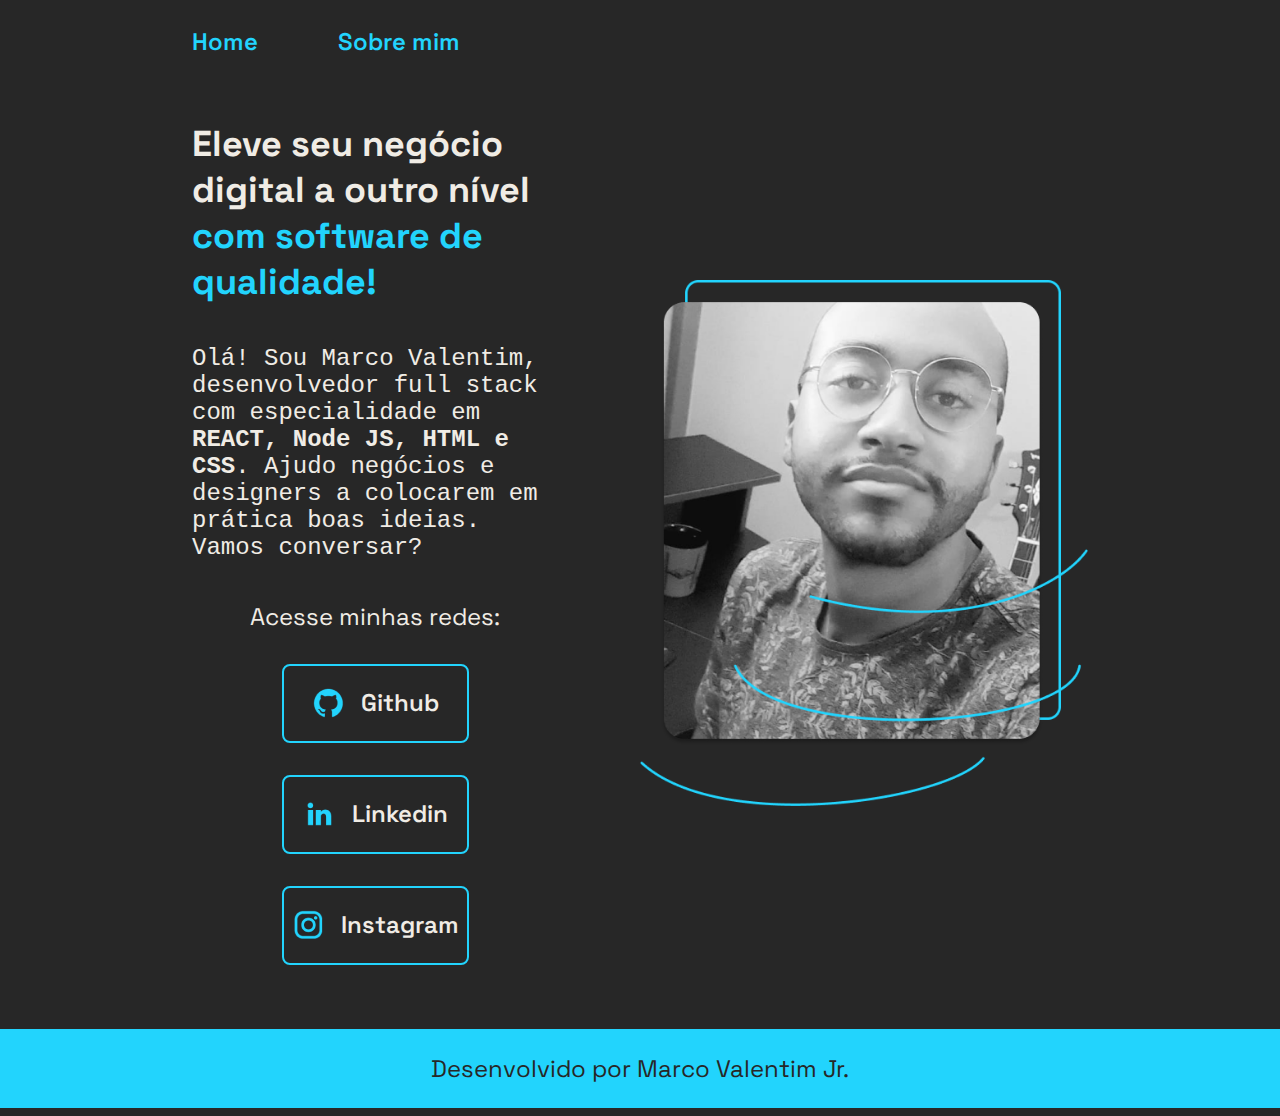
<file: index.html>
<!DOCTYPE html>
<html lang="pt-br">
<head>
    <meta charset="UTF-8">
    <meta http-equiv="X-UA-Compatible" content="IE=edge">
    <meta name="viewport" content="width=device-width, initial-scale=1.0">
    <title>Portfolio</title>
    <link rel="stylesheet" href="./styles/style.css">
</head>
<body>
    <header class="cabecalho">
        <nav class="cabecalho__menu">
            <a class="cabecalho__menu__link" href="index.html">Home</a>
            <a class="cabecalho__menu__link" href="about.html">Sobre mim</a>
        </nav>
    </header>
        <main class="apresentacao">
            <selection class="apresentacao__conteudo">
                <h1 class="apresentacao__conteudo__titulo">Eleve seu negócio digital a outro nível <strong class="titulo-destaque">com software de qualidade!</strong></h1>
                <p class="apresentacao__conteudo__texto">Olá! Sou Marco Valentim, desenvolvedor full stack com especialidade em <strong>REACT, Node JS, HTML e CSS</strong>. Ajudo negócios e designers a colocarem em prática boas ideias. Vamos conversar?</p>
                <div class="apresentacao__links">
                    <h2 class="apresentacao__links__subtitulo">Acesse minhas redes:</h2>
                    <a class="apresentacao__links__navegacao" href="https://github.com/mvalentimjr">
                        <img src="./assets/github.png">
                        Github</a>
                    <a class="apresentacao__links__navegacao" href="https://www.linkedin.com/in/marco-jr/">
                        <img src="./assets/linkedin.png">
                        Linkedin</a>
                    <a class="apresentacao__links__navegacao" href="https://www.instagram.com/marcovalentim_jr/">
                        <img src="./assets/instagram.png">
                        Instagram</a>
                </div>    
            </selection>
        <img class="apresentacao__imagem" src="./assets/Group 47708.png" alt="Foto Marco" >
    </main>
    <footer class="rodape">
        <p>Desenvolvido por Marco Valentim Jr.</p>
    </footer>
</body>
</html>
</file>
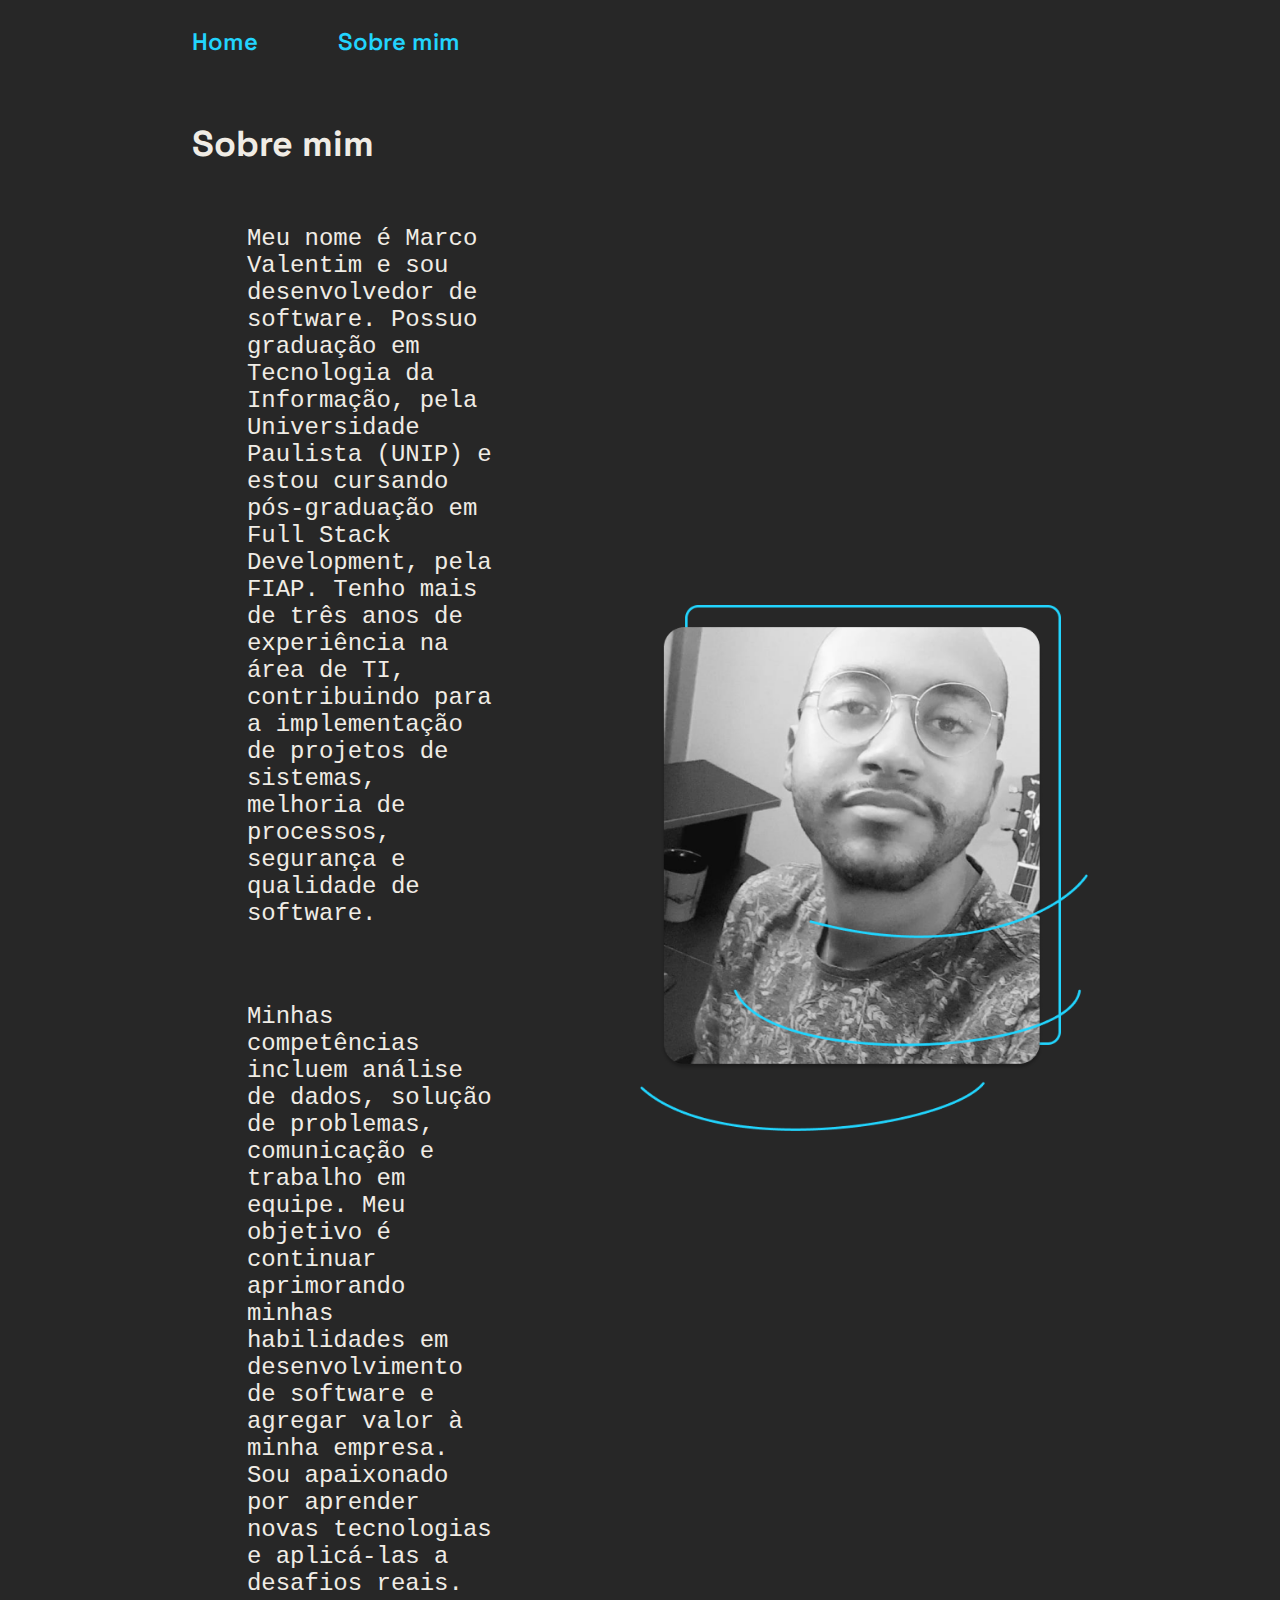
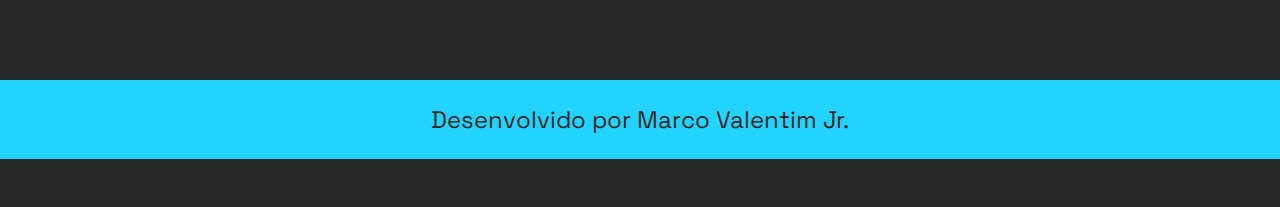
<file: about.html>
<!DOCTYPE html>
<html lang="pt-br">
<head>
    <meta charset="UTF-8">
    <meta http-equiv="X-UA-Compatible" content="IE=edge">
    <meta name="viewport" content="width=device-width, initial-scale=1.0">
    <title>Sobre mim</title>
    <link rel="stylesheet" href="./styles/style.css">
</head>
<body>
    <header class="cabecalho">
        <nav class="cabecalho__menu">
            <a class="cabecalho__menu__link" href="index.html">Home</a>
            <a class="cabecalho__menu__link" href="about.html">Sobre mim</a>
        </nav>
    </header>

    <main class="apresentacao">
        <section class="apresentacao__conteudo">
             <h1 class="apresentacao__conteudo__titulo">Sobre mim</h1>
             <p class="apresentacao apresentacao__conteudo__texto">Meu nome é Marco Valentim e sou desenvolvedor de software. Possuo graduação em Tecnologia da Informação, pela Universidade Paulista (UNIP) e estou cursando pós-graduação em Full Stack Development, pela FIAP. Tenho mais de três anos de experiência na área de TI, contribuindo para a implementação de projetos de sistemas, melhoria de processos, segurança e qualidade de software.</p>
             <p class="apresentacao apresentacao__conteudo__texto">Minhas competências incluem análise de dados, solução de problemas, comunicação e trabalho em equipe. Meu objetivo é continuar aprimorando minhas habilidades em desenvolvimento de software e agregar valor à minha empresa. Sou apaixonado por aprender novas tecnologias e aplicá-las a desafios reais.</p>
        </section>
        <img class="apresentacao__imagem" src="./assets/Group 47708.png" alt="Foto Marco" >
    </main>

    <footer class="rodape">
        <p>Desenvolvido por Marco Valentim Jr.</p>
    </footer>
</body>
</html>
</file>
<file: styles/style.css>
@import url('https://fonts.googleapis.com/css2?family=Space+Grotesk:wght@600&display=swap');

:root {
    --cor-primaria: #272727;
    --cor-secundaria: #F0ECE5;
    --cor-terciaria: #22D4FD;
    --cor-hover: #111111;

    --fonte-primaria: "Space Grotesk", sans-serif;
    --fonte-secundaria: "Share Tech Mono", monospace;
}

* {
    margin: 0;
    padding: 0;
}

body {
    /* height: 100vh; */
    box-sizing: border-box;
    background-color: var(--cor-primaria);
    color: var(--cor-secundaria);
}

.cabecalho {
    padding: 2% 0% 0% 15%;
}

.cabecalho__menu {
    display: flex;
    gap: 80px;
}

.cabecalho__menu__link {
    font-family: var(--fonte-primaria);
    font-size: 1.5rem;
    font-weight: 600;
    color: var(--cor-terciaria);
    text-decoration: none;
}

.apresentacao {
    padding: 5% 15%;
    display: flex;
    align-items: center;
    justify-content: space-between;
    gap: 82px;
}

.apresentacao__conteudo {
    width: 50%;
    display: flex;
    flex-direction: column;
    gap: 40px;
}

.apresentacao__conteudo__titulo {
    font-size: 2.25rem;
    font-family: var(--fonte-primaria);
}

.titulo-destaque {
    color: var(--cor-terciaria);
}

.apresentacao__conteudo__texto {
    font-size: 1.5rem;
    font-family: var(--fonte-secundaria);
}

.apresentacao__links {
    display: flex;
    flex-direction: column;
    justify-content: space-between;
    align-items: center;
    gap: 32px;
}

.apresentacao__links__subtitulo {
    font-family: var(--fonte-primaria);
    font-weight: 400;
    font-size: 1.5rem;
}

.apresentacao__links__navegacao {
    display: flex;
    justify-content: center;
    gap: 16px;
    border: 2px solid var(--cor-terciaria);
    width: 50%;
    text-align: center;
    border-radius: 8px;
    font-size: 1.5rem;
    font-weight: 600;
    padding: 21.5px 0;
    text-decoration: none;
    color: var(--cor-secundaria);
    font-family: var(--fonte-primaria)
}

.apresentacao__links__navegacao:hover {
    background-color: var(--cor-hover);
}

.apresentacao__imagem {
    width: 50%;
}

.rodape {
    padding: 24px;
    color: var(--cor-primaria);
    background-color: var(--cor-terciaria);
    text-align: center;
    font-family: var(--fonte-primaria);
    font-size: 1.5rem;
    font-weight: 400;
}

@media (max-width: 1200px) {
    .cabecalho {
        padding: 10%;
    }
    .cabecalho__menu {
        justify-content: center;
    }

    .apresentacao {
        text-align: justify;
        flex-direction: column-reverse;
        padding: 5%;
    }

    .apresentacao__conteudo {
        text-align: justify;
        width: auto;
    }
}
</file>
